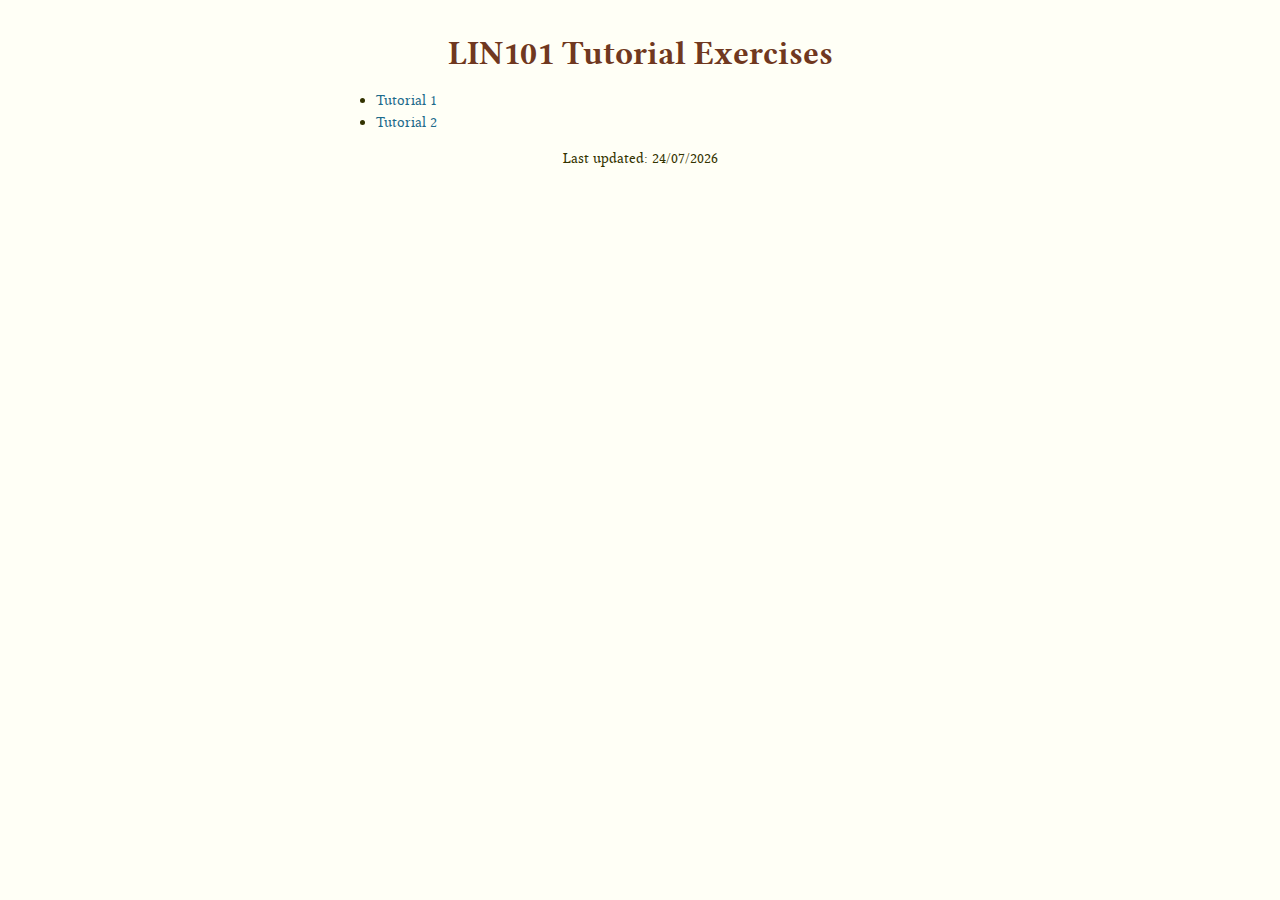
<file: public_html/lin101/index.html>
<!DOCTYPE html>
<html lang="en">
	<head>
		<meta charset="utf-8"></meta>
		<title>LIN101</title>
		<link rel="stylesheet" href="../css/style.css"></link>
		<meta name="viewport" content="width=device-width, initial-scale=1"></meta>
		<style type="text/css"> </style>
		<link rel="shortcut icon" href="favicon.ico">
		<script type="text/javascript">
			var pcs = document.lastModified.split(" ")[0].split("/");
var date = pcs[1] + '/' + pcs[0] + '/' + pcs[2];
onload = function(){
	document.getElementById("lastModified").innerHTML = "Last updated: " + date;
}
		</script>
		</script>
	</head>

	<body width = "device-width">

		<h1>LIN101 Tutorial Exercises</h1>
		<ul>
			<li><a href="tut01.html">Tutorial 1</a></li>
			<li><a href="tut02.html">Tutorial 2</a></li>
		</ul>



		<div class="updated">
			<span id="lastModified"></span>
		</div>

</html>
</file>
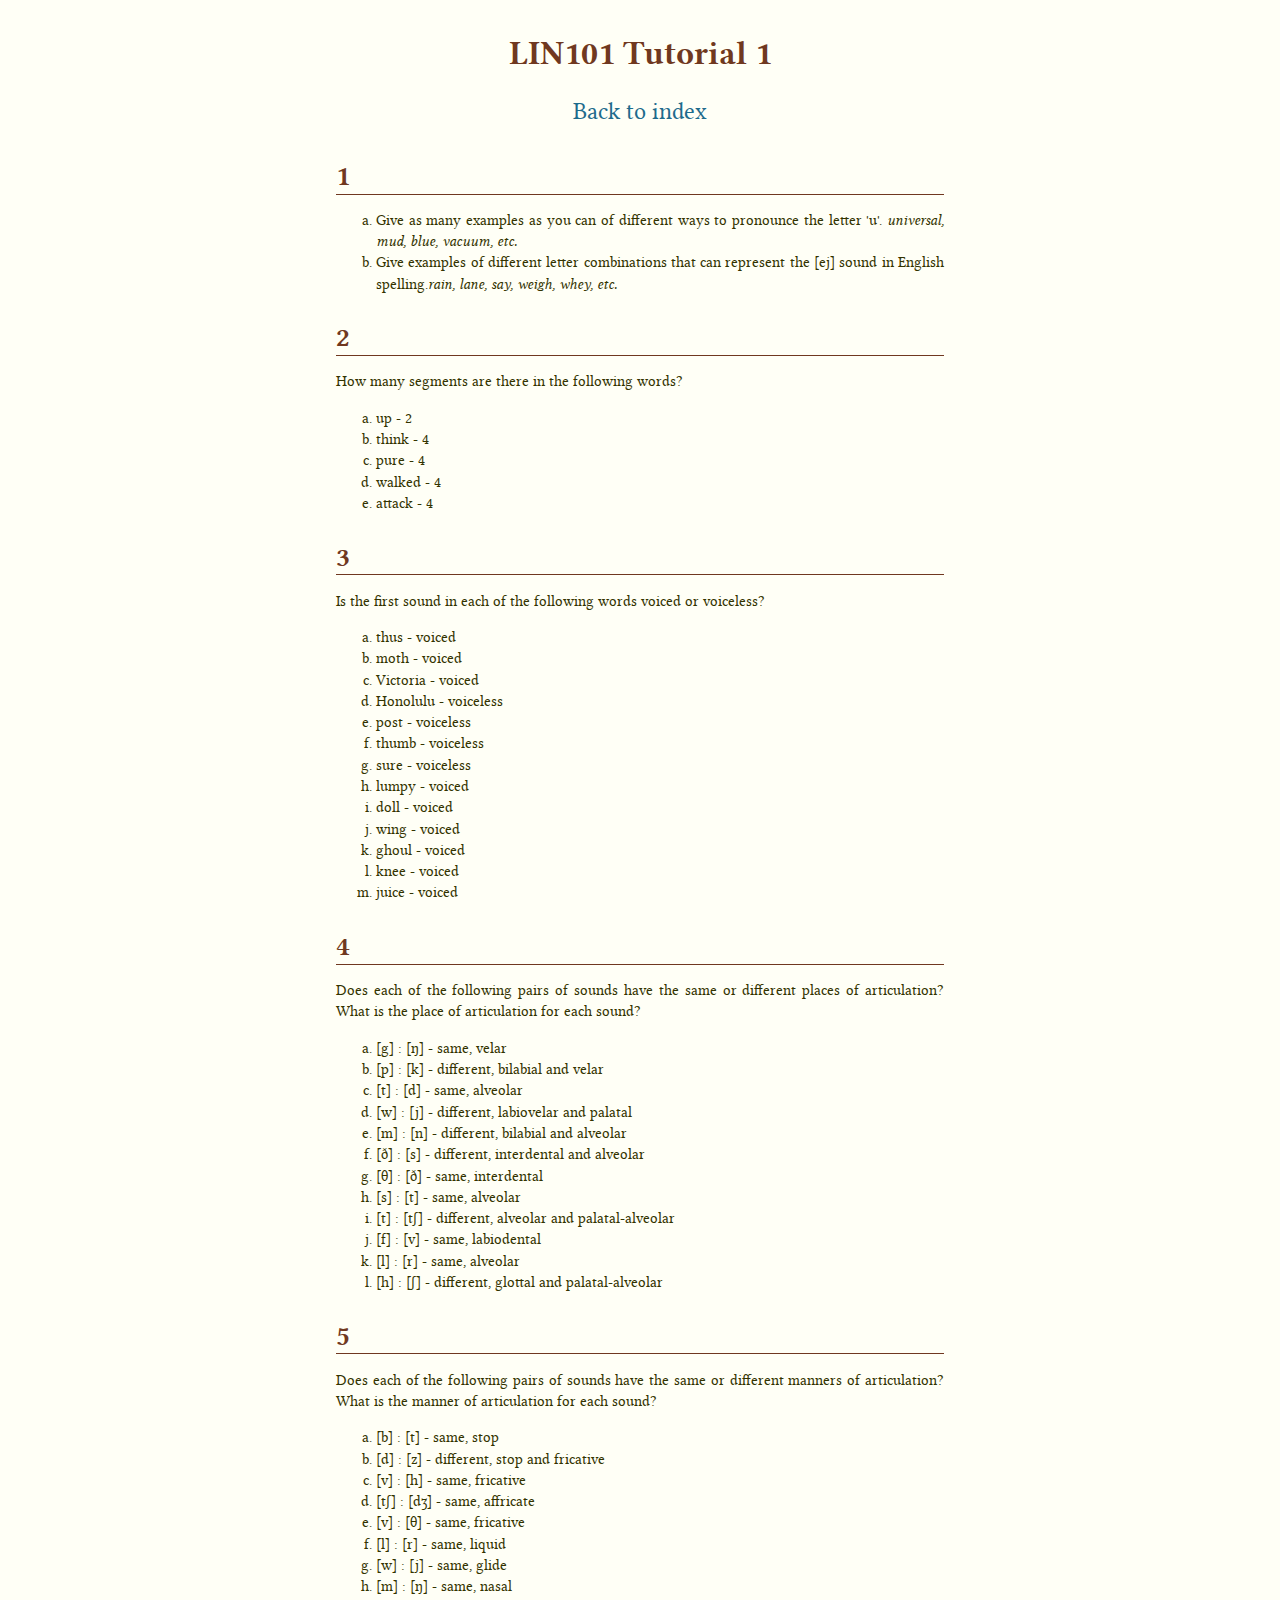
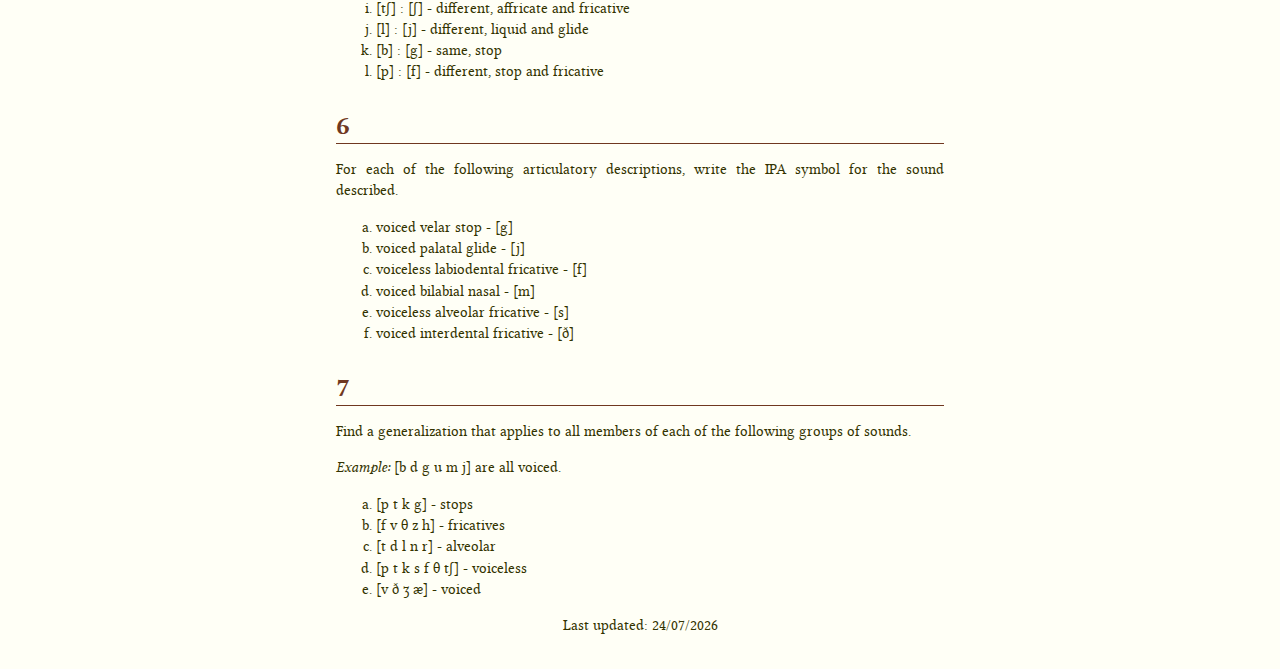
<file: public_html/lin101/tut01.html>
<!DOCTYPE html>
<html lang="en">
	<head>
		<meta charset="utf-8"></meta>
		<title>LIN101 - Tutorial 1</title>
		<link rel="stylesheet" href="../css/style.css"></link>
		<meta name="viewport" content="width=device-width, initial-scale=1"></meta>
		<style type="text/css"> </style>
		<link rel="shortcut icon" href="favicon.ico">
		<script type="text/javascript">
			var pcs = document.lastModified.split(" ")[0].split("/");
var date = pcs[1] + '/' + pcs[0] + '/' + pcs[2];
onload = function(){
	document.getElementById("lastModified").innerHTML = "Last updated: " + date;
}
		</script>
	</head>

	<body width = "device-width">

		<h1>LIN101 Tutorial 1</h1>

		<div class = "sitenav"> <a href="index.html">Back to index</a></div>

		<h2> </h2>

		<ol type = "a">
			<li> Give as many examples as you can of different ways to pronounce the letter 'u'.<i> universal, mud, blue, vacuum, etc.</i></li>
			<li> Give examples of different letter combinations that can represent the [ej] sound in English spelling.<i>rain, lane, say, weigh, whey, etc.</i></li>
		</ol>

		<h2> </h2>
		<p> How many segments are there in the following words? </p>
		<ol type = "a">
			<li> up - 2</li>
			<li> think - 4 </li>
			<li> pure - 4</li>
			<li> walked - 4</li>
			<li> attack - 4</li>
		</ol>

		<h2></h2>
		<p> Is the first sound in each of the following words voiced or voiceless? </p>
		<ol type = "a">
			<li> thus - voiced</li>
			<li> moth - voiced</li>
			<li> Victoria - voiced</li>
			<li> Honolulu - voiceless</li>
			<li> post - voiceless</li>
			<li> thumb - voiceless</li>
			<li> sure - voiceless</li>
			<li> lumpy - voiced</li>
			<li> doll - voiced</li>
			<li> wing - voiced</li>
			<li> ghoul - voiced</li>
			<li> knee - voiced</li>
			<li> juice - voiced</li>
		</ol>

		<h2></h2>
		<p> Does each of the following pairs of sounds have the same or different places of articulation? What is the place of articulation for each sound? </p>
		<ol type = "a">
			<li> [g] : [ŋ] - same, velar </li>
			<li> [p] : [k] - different, bilabial and velar</li>
			<li> [t] : [d] - same, alveolar</li>
			<li> [w] : [j] - different, labiovelar and palatal</li>
			<li> [m] : [n] - different, bilabial and alveolar</li>
			<li> [ð] : [s] - different, interdental and alveolar</li>
			<li> [θ] : [ð] - same, interdental</li>
			<li> [s] : [t] - same, alveolar</li>
			<li> [t] : [tʃ] - different, alveolar and palatal-alveolar</li>
			<li> [f] : [v] - same, labiodental</li>
			<li> [l] : [r] - same, alveolar</li>
			<li> [h] : [ʃ] - different, glottal and palatal-alveolar</li>
		</ol>

		<h2></h2>
		<p> Does each of the following pairs of sounds have the same or different manners of articulation? What is the manner of articulation for each sound? </p>
		<ol type = "a">
			<li> [b] : [t] - same, stop</li>
			<li> [d] : [z] - different, stop and fricative</li>
			<li> [v] : [h] - same, fricative</li>
			<li> [tʃ] : [dʒ] - same, affricate</li>
			<li> [v] : [θ] - same, fricative</li>
			<li> [l] : [r] - same, liquid</li>
			<li> [w] : [j] - same, glide</li>
			<li> [m] : [ŋ] - same, nasal</li>
			<li> [tʃ] : [ʃ] - different, affricate and fricative</li>
			<li> [l] : [j] - different, liquid and glide</li>
			<li> [b] : [g] - same, stop</li>
			<li> [p] : [f] - different, stop and fricative</li>
		</ol>

		<h2></h2>
		<p> For each of the following articulatory descriptions, write the IPA symbol for the sound described. </p>
		<ol type = "a">
			<li> voiced velar stop - [g]</li>
			<li> voiced palatal glide - [j] </li>
			<li> voiceless labiodental fricative - [f] </li>
			<li> voiced bilabial nasal - [m] </li>
			<li> voiceless alveolar fricative - [s] </li>
			<li> voiced interdental fricative - [ð]</li>
		</ol>

		<h2></h2>
		<p> Find a generalization that applies to all members of each of the following groups of sounds.</p>
		<p><i> Example: </i> [b d g u m j] are all voiced. </p>

		<ol type = "a">
			<li> [p t k g] - stops</li>
			<li> [f v θ z h] - fricatives</li>
			<li> [t d l n r] - alveolar</li>
			<li> [p t k s f θ tʃ] - voiceless</li>
			<li> [v ð ʒ æ] - voiced</li>
		</ol>

		<div class="updated">
			<span id="lastModified"></span>
		</div>
</html>
</file>
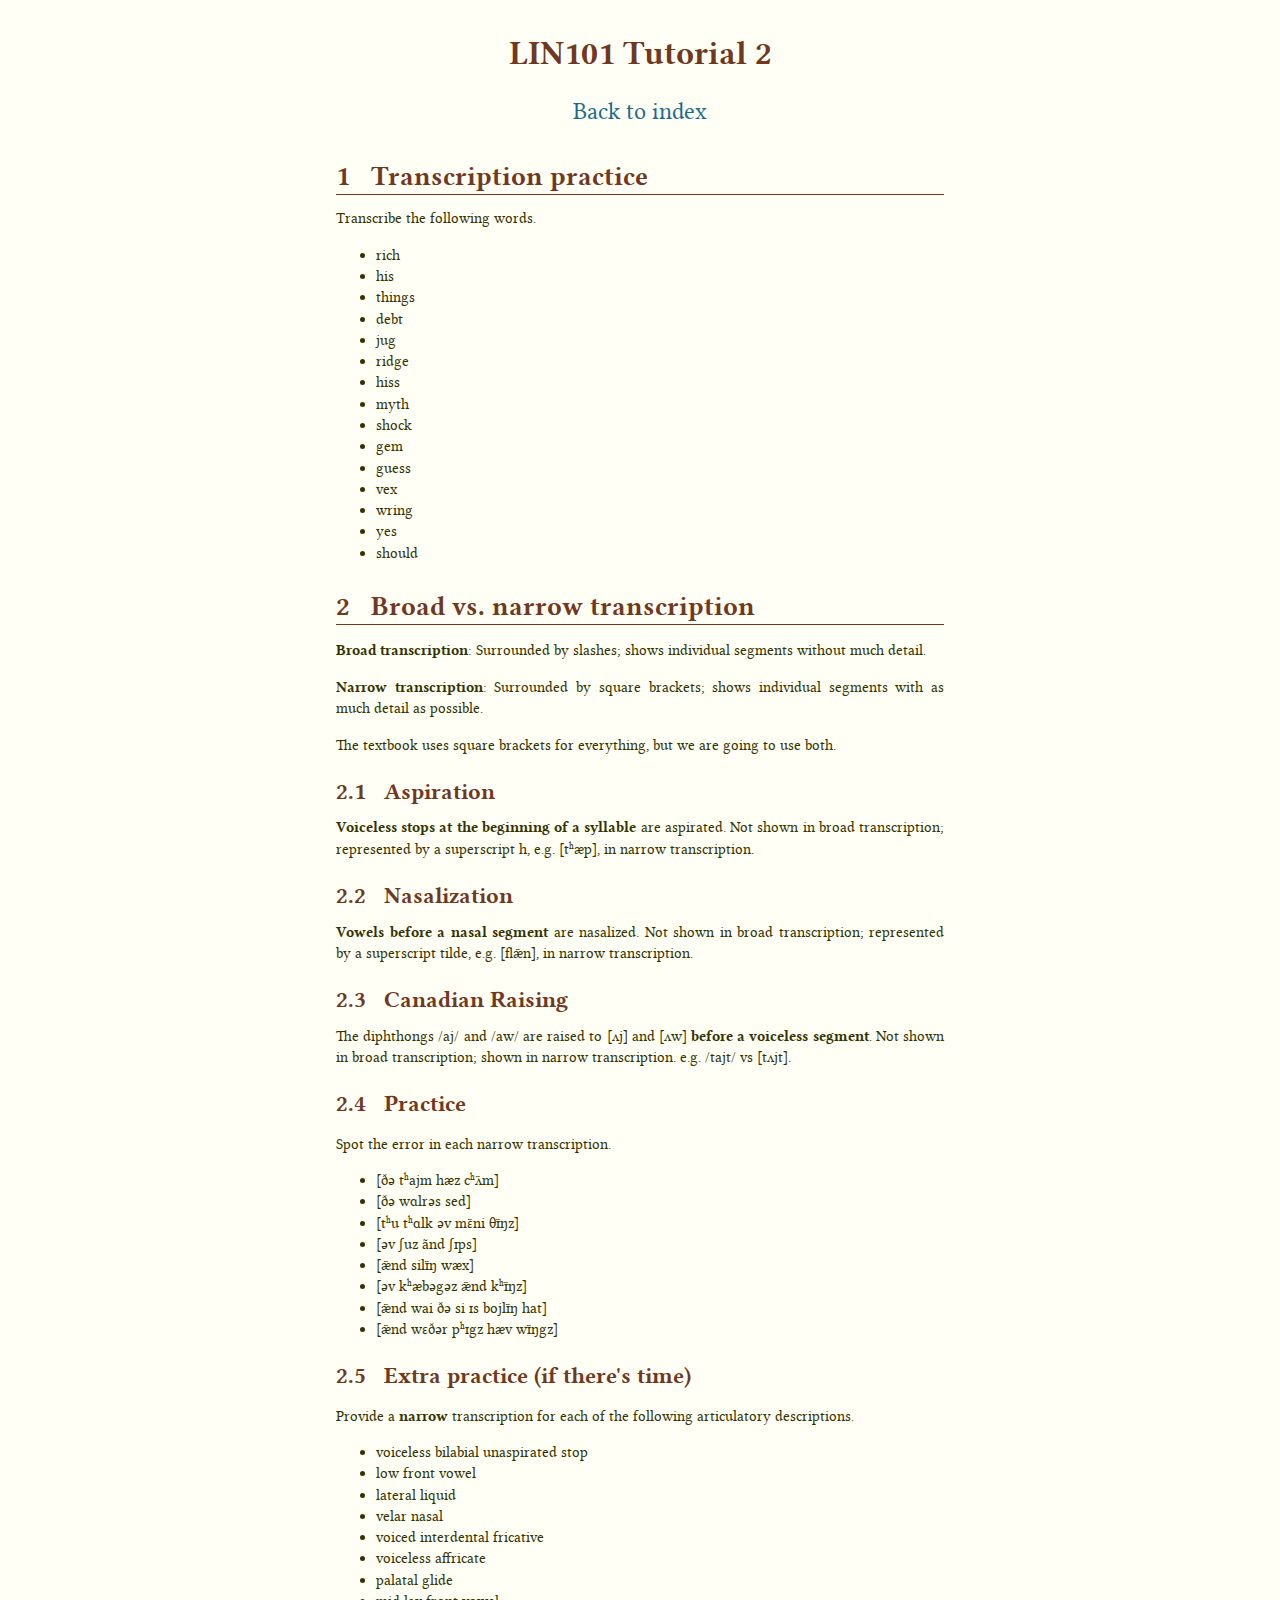
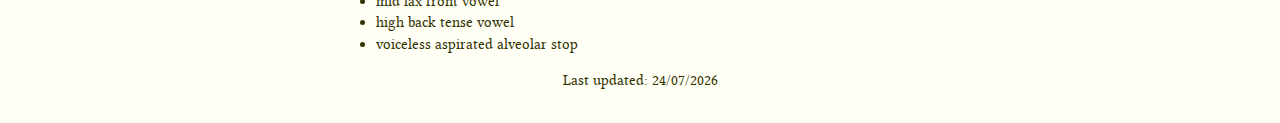
<file: public_html/lin101/tut02.html>
<!DOCTYPE html>
<html lang="en">
	<head>
		<meta charset="utf-8"></meta>
		<title>LIN101 - Tutorial 2</title>
		<link rel="stylesheet" href="../css/style.css"></link>
		<meta name="viewport" content="width=device-width, initial-scale=1"></meta>
		<style type="text/css"> </style>
		<link rel="shortcut icon" href="favicon.ico">
		<script type="text/javascript">
			var pcs = document.lastModified.split(" ")[0].split("/");
var date = pcs[1] + '/' + pcs[0] + '/' + pcs[2];
onload = function(){
	document.getElementById("lastModified").innerHTML = "Last updated: " + date;
}
		</script>
	</head>

	<body width = "device-width">

		<h1>LIN101 Tutorial 2</h1>

		<div class = "sitenav"> <a href="index.html">Back to index</a></div>

		<h2> Transcription practice </h2>
		Transcribe the following words.

		<ul>
			<li> rich </li>
			<li> his </li>
			<li> things </li>
			<li> debt </li>
			<li> jug </li>
			<li> ridge </li>
			<li> hiss </li>
			<li> myth </li>
			<li> shock </li>
			<li> gem </li>
			<li> guess </li>
			<li> vex </li>
			<li> wring </li>
			<li> yes </li>
			<li> should </li>
		</ul>

		<h2> Broad vs. narrow transcription </h2>

		<p><b> Broad transcription</b>: Surrounded by slashes; shows individual segments without much detail.</p>

		<p><b> Narrow transcription</b>: Surrounded by square brackets; shows individual segments with as much detail as possible.</p>

		<p> The textbook uses square brackets for everything, but we are going to use both.

		<h3> Aspiration </h3>
		<b>Voiceless stops at the beginning of a syllable</b> are aspirated.

		Not shown in broad transcription; represented by a superscript h, e.g. [tʰæp], in narrow transcription.

		<h3> Nasalization </h3>
		<b>Vowels before a nasal segment</b> are nasalized.

		Not shown in broad transcription; represented by a superscript tilde, e.g. [flæ̃n], in narrow transcription.

		<h3> Canadian Raising </h3>
		The diphthongs /aj/ and /aw/ are raised to [ʌj] and [ʌw] <b>before a voiceless segment</b>.

		Not shown in broad transcription; shown in narrow transcription. e.g. /tajt/ vs [tʌjt].

		<h3> Practice </h3>
		<p> Spot the error in each narrow transcription.<p>
		<ul>
			<li> [ðə tʰajm hæz cʰʌ̃m]</li>
			<li> [ðə wɑlrəs sed]	</li>
			<li> [tʰu tʰɑlk əv mɛ̃ni θɪ̃ŋz]</li>
			<li> [əv ʃuz ãnd ʃɪps]	</li>
			<li> [æ̃nd silɪ̃ŋ wæx]	</li>
			<li> [əv kʰæbəgəz æ̃nd kʰɪ̃ŋz]</li>
			<li> [æ̃nd wai ðə si ɪs bojlɪ̃ŋ hat]</li>
			<li>[æ̃nd wɛðər pʰɪgz hæv wɪ̃ŋgz]</li>
		</ul>

		<h3> Extra practice (if there's time) </h3>
		<p> Provide a <b>narrow</b> transcription for each of the following articulatory descriptions. </p>
		<ul>
			<li>voiceless bilabial unaspirated stop</li>
			<li>low front vowel</li>
			<li>lateral liquid</li>
			<li>velar nasal</li>
			<li>voiced interdental fricative</li>
			<li>voiceless affricate</li>
			<li>palatal glide</li>
			<li>mid lax front vowel</li>
			<li>high back tense vowel</li>
			<li>voiceless aspirated alveolar stop</li>
		</ul>

		<div class="updated">
			<span id="lastModified"></span>
		</div>
</html>
</file>
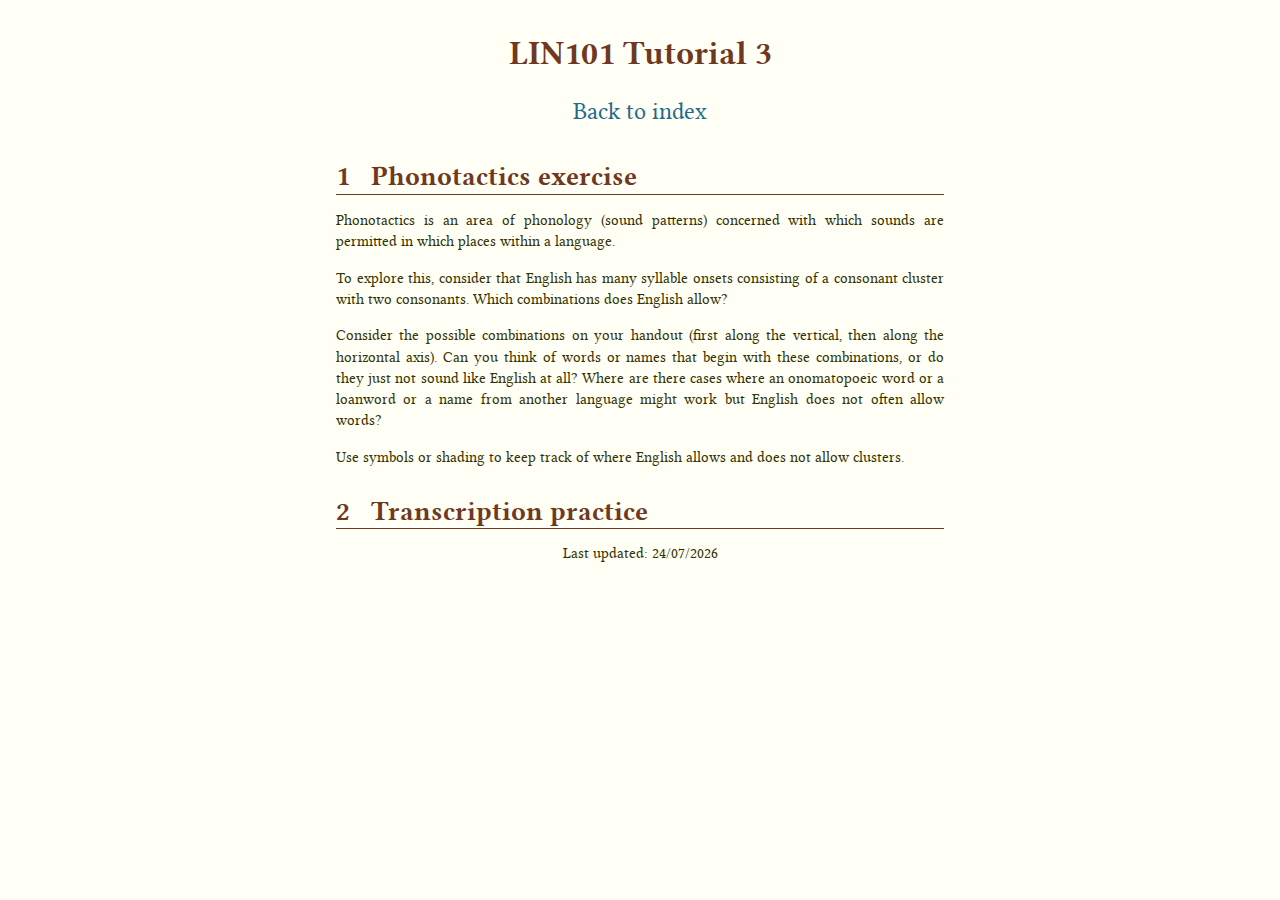
<file: public_html/lin101/tut03.html>
<!DOCTYPE html>
<html lang="en">
	<head>
		<meta charset="utf-8"></meta>
		<title>LIN101 - Tutorial 3</title>
		<link rel="stylesheet" href="../css/style.css"></link>
		<meta name="viewport" content="width=device-width, initial-scale=1"></meta>
		<style type="text/css"> </style>
		<link rel="shortcut icon" href="favicon.ico">
		<script type="text/javascript">
			var pcs = document.lastModified.split(" ")[0].split("/");
var date = pcs[1] + '/' + pcs[0] + '/' + pcs[2];
onload = function(){
	document.getElementById("lastModified").innerHTML = "Last updated: " + date;
}
		</script>
	</head>

	<body width = "device-width">

		<h1>LIN101 Tutorial 3</h1>

		<div class = "sitenav"> <a href="index.html">Back to index</a></div>

		<h2> Phonotactics exercise </h2>

		<p>Phonotactics is an area of phonology (sound patterns) concerned with which sounds are permitted in which places within a language.</p>
		<p>To explore this, consider that English has many syllable onsets consisting of a consonant cluster with two consonants. Which combinations does English allow?</p>

		<p>Consider the possible combinations on your handout (first along the vertical, then along the horizontal axis). Can you think of words or names that begin with these combinations, or do they just not sound like English at all? Where are there cases where an onomatopoeic word or a loanword or a name from another language might work but English does not often allow words?</p>

		<p>Use symbols or shading to keep track of where English allows and does not allow clusters.</p>

	
		<h2> Transcription practice </h2>

		<div class="updated">
			<span id="lastModified"></span>
		</div>
</html>
</file>
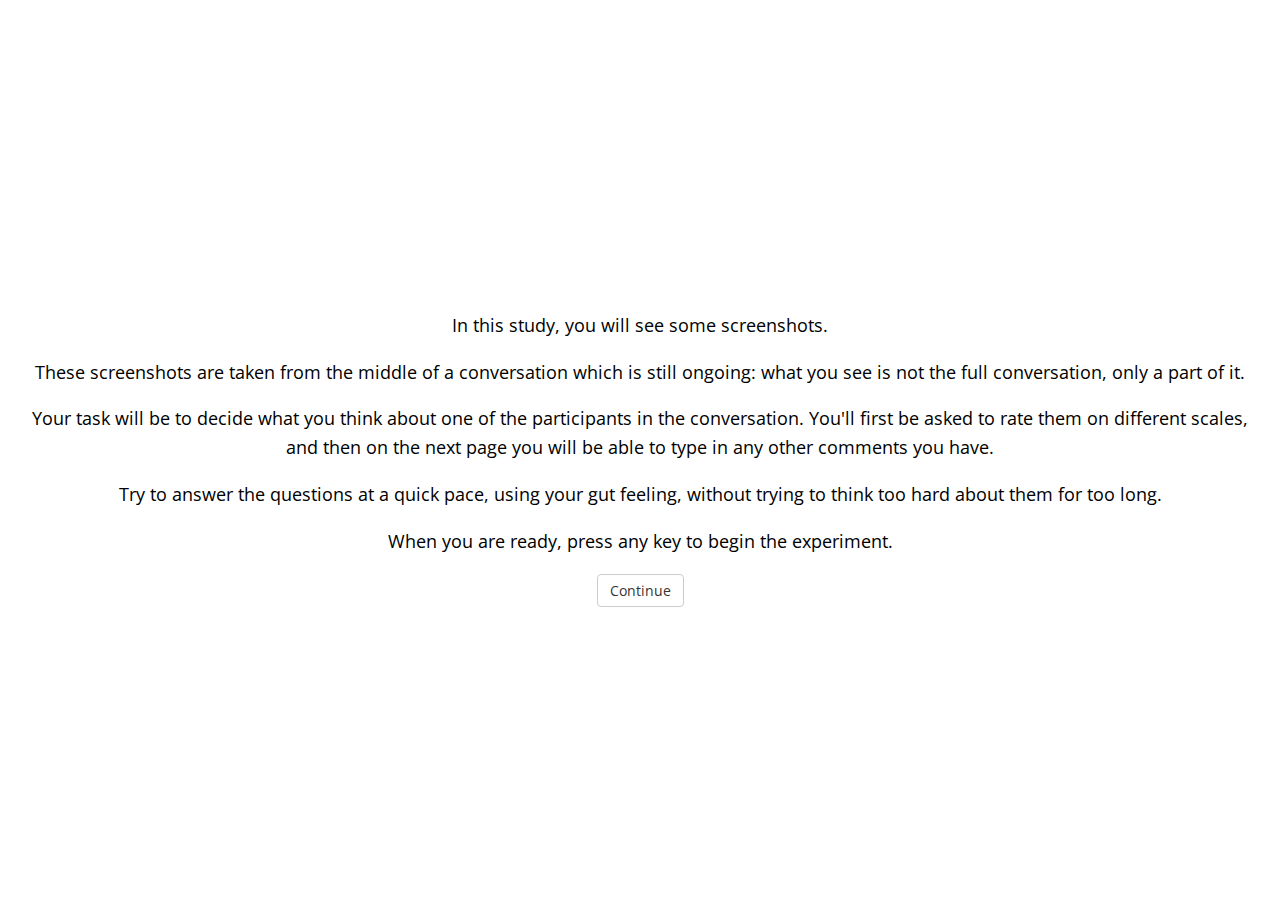
<file: public_html/exp/im/im.html>
<!DOCTYPE html>
<html>
    <head>
        <title>IM study</title>

        <script src = "jspsych-6.0.5/jspsych.js"></script>
        <script src = "jspsych-6.0.5/plugins/jspsych-html-button-response.js"></script>
        <script src = "jspsych-6.0.5/plugins/jspsych-survey-likert.js"></script>
        <script src = "jspsych-6.0.5/plugins/jspsych-survey-text.js"></script>

        <link href = "jspsych-6.0.5/css/jspsych.css" rel="stylesheet" type="text/css"></link>
    </head>
    <body></body>
</html>

<script>
    var timeline = [];

var subject_id = jsPsych.randomization.randomID(15);

jsPsych.data.addProperties({
    subject: subject_id
});

var scale_fem   = ["not at all feminine"    , "" , "" , "" , "very feminine"];
var scale_masc  = ["not at all masculine"   , "" , "" , "" , "very masculine"];
var scale_young = ["not at all young"       , "" , "" , "" , "very young"];
var scale_can   = ["not at all Canadian"    , "" , "" , "" , "very Canadian"];
var scale_int   = ["not at all intelligent" , "" , "" , "" , "very intelligent"];
var scale_hes   = ["not at all hesitant"    , "" , "" , "" , "very hesitant"];
var scale_pol   = ["not at all polite"      , "" , "" , "" , "very polite"];

/* var welcome = {
    type: 'html-keyboard-response',
    stimulus: 'Welcome to the experiment. Press any key to begin.'
}
timeline.push(welcome) */

var instructions = {
  type: "html-button-response",
  choices: ['Continue'],
    stimulus: " " +
    "<p>In this study, you will see some screenshots.</p><p>These screenshots are taken from the middle of a conversation which is still ongoing: what you see is not the full conversation, only a part of it.</p>" +
    "<p>Your task will be to decide what you think about one of the participants in the conversation. You'll first be asked to rate them on different scales, and then on the next page you will be able to type in any other comments you have.</p><p>Try to answer the questions at a quick pace, using your gut feeling, without trying to think too hard about them for too long.</p>" +
    "<p>When you are ready, press any key to begin the experiment.</p>"
};
timeline.push(instructions)

var likert_page = {
    type: 'survey-likert',
    preamble: jsPsych.timelineVariable('preamble'),
    questions: [
        {prompt: "How feminine do you think this person is?"       , labels: scale_fem   , required: false} , // fixme made these optional for testing but make sure to switch back
        {prompt: "How masculine do you think this person is?"      , labels: scale_masc  , required: false} ,
        {prompt: "How young do you think this person is?"          , labels: scale_young , required: false} ,
        {prompt: "How Canadian do you think this person is?"       , labels: scale_can   , required: false} ,
        {prompt: "How intelligent do you think this person is?"    , labels: scale_int   , required: false} ,
        {prompt: "How hesitant do you think this person is being?" , labels: scale_hes   , required: false} ,
        {prompt: "How polite do you think this person is being?"   , labels: scale_pol   , required: false} ,
    ],
    data: jsPsych.timelineVariable('id'),
};

var text_page = {
    type: 'survey-text',
    questions: [
        {prompt: "Is there anything else you want to say about the screenshot you just saw? You can enter as much or as little text as you like.", required: false},
    ],
    data: jsPsych.timelineVariable('id'),
};

var test_procedure = {
    timeline: [likert_page, text_page],
    timeline_variables: [
        { preamble: '<p><strong>Consider the screenshot below.</strong></p><img src = "img/1m.png"></img><p><strong>Answer the following questions about the person whose messages are on the left, in the blue text bubbles.</strong></p>', id: '1m'},
        { preamble: '<p><strong>Consider the screenshot below.</strong></p><img src = "img/2h.png"></img><p><strong>Answer the following questions about the person whose messages are on the left, in the blue text bubbles.</strong></p>', id: '2h'},
        { preamble: '<p><strong>Consider the screenshot below.</strong></p><img src = "img/3x.png"></img><p><strong>Answer the following questions about the person whose messages are on the left, in the blue text bubbles.</strong></p>', id: '3x'},
        { preamble: '<p><strong>Consider the screenshot below.</strong></p><img src = "img/4m.png"></img><p><strong>Answer the following questions about the person whose messages are on the left, in the blue text bubbles.</strong></p>', id: '4m'},
        { preamble: '<p><strong>Consider the screenshot below.</strong></p><img src = "img/5h.png"></img><p><strong>Answer the following questions about the person whose messages are on the left, in the blue text bubbles.</strong></p>', id: '5h'},
        { preamble: '<p><strong>Consider the screenshot below.</strong></p><img src = "img/2h.png"></img><p><strong>Answer the following questions about the person whose messages are on the left, in the blue text bubbles.</strong></p>', id: '6x'},
        { preamble: '<p><strong>Consider the screenshot below.</strong></p><img src = "img/7lol.png"></img><p><strong>Answer the following questions about the person whose messages are on the left, in the blue text bubbles.</strong></p>', id: '7lol'},
        { preamble: '<p><strong>Consider the screenshot below.</strong></p><img src = "img/8lmao.png"></img><p><strong>Answer the following questions about the person whose messages are on the left, in the blue text bubbles.</strong></p>', id: '8lmao'},
        { preamble: '<p><strong>Consider the screenshot below.</strong></p><img src = "img/9lol.png"></img><p><strong>Answer the following questions about the person whose messages are on the left, in the blue text bubbles.</strong></p>', id: '9lol'},
        { preamble: '<p><strong>Consider the screenshot below.</strong></p><img src = "img/10lmao.png"></img><p><strong>Answer the following questions about the person whose messages are on the left, in the blue text bubbles.</strong></p>', id: '10lmao'},
        { preamble: '<p><strong>Consider the screenshot below.</strong></p><img src = "img/11misc.png"></img><p><strong>Answer the following questions about the person whose messages are on the left, in the blue text bubbles.</strong></p>', id: '11misc'},
        { preamble: '<p><strong>Consider the screenshot below.</strong></p><img src = "img/12misc.png"></img><p><strong>Answer the following questions about the person whose messages are on the left, in the blue text bubbles.</strong></p>', id: '12misc'},
        { preamble: '<p><strong>Consider the screenshot below.</strong></p><img src = "img/13e.png"></img><p><strong>Answer the following questions about the person whose messages are on the left, in the blue text bubbles.</strong></p>', id: '13e'},
        { preamble: '<p><strong>Consider the screenshot below.</strong></p><img src = "img/14r.png"></img><p><strong>Answer the following questions about the person whose messages are on the left, in the blue text bubbles.</strong></p>', id: '14r'},
        { preamble: '<p><strong>Consider the screenshot below.</strong></p><img src = "img/15e.png"></img><p><strong>Answer the following questions about the person whose messages are on the left, in the blue text bubbles.</strong></p>', id: '15e'},
        { preamble: '<p><strong>Consider the screenshot below.</strong></p><img src = "img/16r.png"></img><p><strong>Answer the following questions about the person whose messages are on the left, in the blue text bubbles.</strong></p>', id: '16r'},
    ],
    randomize_order: true
};
timeline.push(test_procedure);

var prebrief = {
    type: 'survey-text',
    preamble: '<p><strong> You have finished viewing all the screenshots. Please answer the following questions about the experiment.</strong></p>',
    questions: [
        {prompt: "What do you think the experiment was about?", required: true},
        {prompt: "Did you notice anything interesting about the way language was used in the messages you read? If so, what?", required: false},
        {prompt: "Do you have any general comments about the experiment and your experience doing the experiment?", required: false},
    ],
    data: "bd",
};
timeline.push(prebrief)

var debrief = {
  type: "html-button-response",
  choices: ['Continue'],
    stimulus: " " +
    "<p>You have completed the main portion of the study.</p>" +
    "<p>Please tell the experimenter that you are done.</p>" +
    "<p>The experimenter will debrief you on the purpose of the experiment. Then, there will then be a few more questions for you to answer. </p>" +
    "<p>Once you have been debriefed, press any key to continue.</p>"
};
timeline.push(debrief)

var postbrief = {
    type: 'survey-text',
    preamble: '<p><strong> Please answer these final questions about the experiment.</p></strong>',
    questions: [
        {prompt: "Were you surprised to learn that the experiment was about uh and um? Why or why not?", required: true},
        {prompt: "Do you have any final comments about your experience participating in this experiment?", required: false},
    ],
    data: "ad",
};
timeline.push(postbrief)

var ending = {
  type: "html-button-response",
  choices: ['Continue'],
    stimulus: " " +
    "<p>Thank you for participating in this experiment! Press any key to end the experiment.</p>"
};
timeline.push(ending)

var text_page = {
    type: 'survey-text',
    //preamble: jsPsych.timelineVariable('preamble'),
    questions: [
        {prompt: "Is there anything else you want to say about the screenshot you just saw? You can enter as much or as little text as you like.", required: false},
    ],
    data: jsPsych.timelineVariable('id'),
};

jsPsych.init({
    timeline: timeline,
    on_finish: function() {
    jsPsych.data.get().localSave('csv',subject_id + '.csv');
    jsPsych.data.displayData();
    }
});

</script>
</html>
</file>
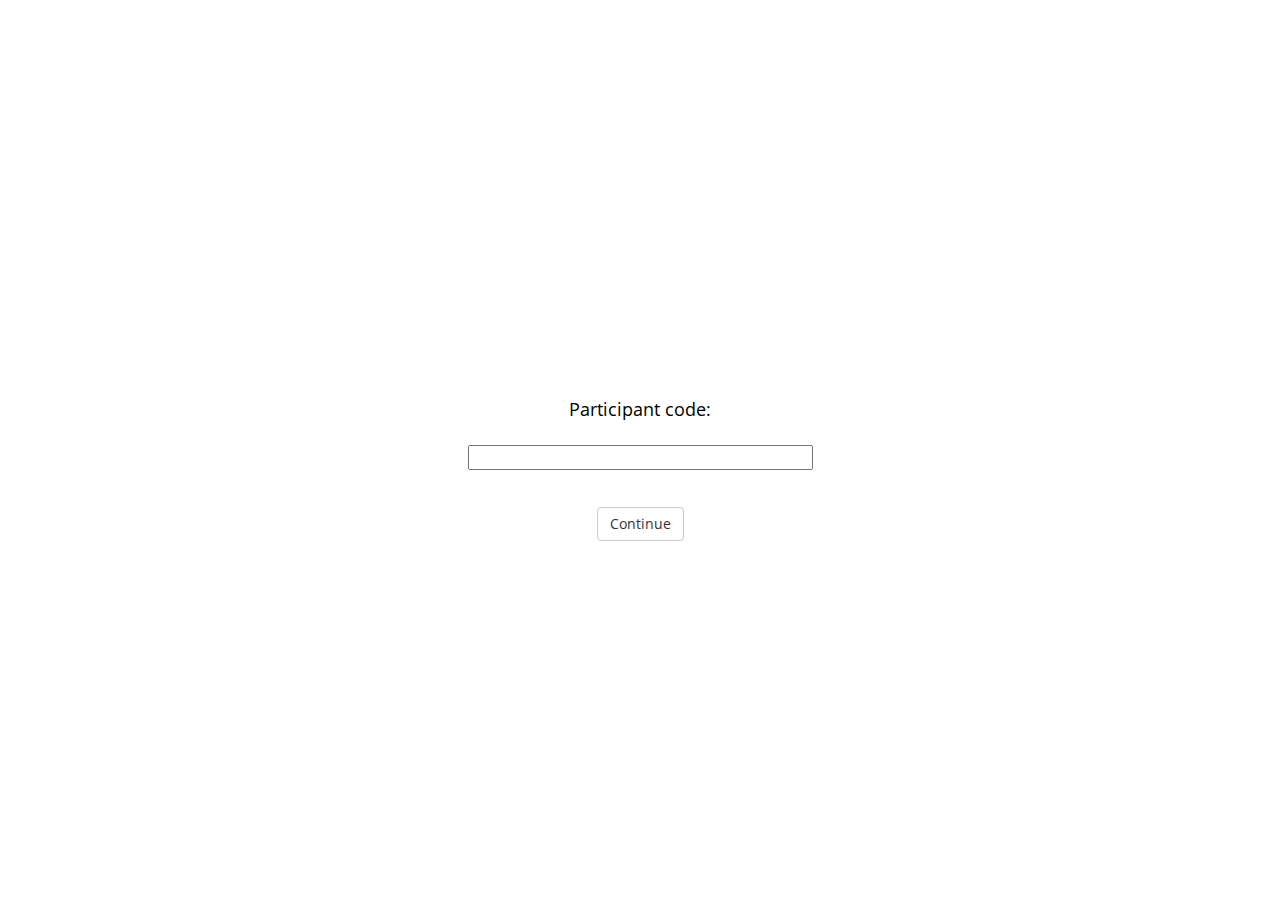
<file: public_html/exp/mte/mte.html>
<!DOCTYPE html>
<html>
    <head>
        <title>Slang study</title>

        <script src = "jspsych-6.0.5/jspsych.js" type = text/javascript></script>
        <script src = "jspsych-6.0.5/plugins/jspsych-html-button-response.js" type = text/javascript></script>
        <script src = "jspsych-6.0.5/plugins/jspsych-survey-multi-select.js" type = text/javascript></script>
        <script src = "jspsych-6.0.5/plugins/jspsych-survey-likert.js" type = text/javascript></script>
        <script src = "jspsych-6.0.5/plugins/jspsych-survey-text.js" type = text/javascript></script>

        <link href = "jspsych-6.0.5/css/jspsych.css" rel="stylesheet" type="text/css">
    </head>
    <body></body>
</html>

<script>
var timeline = [];

var scale_know = ["I don't know this word", "I know this word"]

var scale_iuse  = ["I never use this word or phrase like this", "", "", "", "I use this word or phrase like this every day"];
var scale_ihear  = ["I never hear this word or phrase like this", "", "", "", "I hear this word or phrase like this every day"];

var scale_fem      = ["not very feminine"    , "" , "" , "" , "very feminine"];
var scale_masc     = ["not very masculine"   , "" , "" , "" , "very masculine"];
var scale_can      = ["not Canadian"         , "" , "" , "" , "Canadian"];
var scale_gta      = ["not from the GTA"     , "" , "" , "" , "from the GTA"];
var scale_urb      = ["suburban"             , "" , "" , "" , "urban"]
var scale_friendly = ["not very friendly"    , "" , "" , "" , "very friendly"];
var scale_agg      = ["not very aggressive"  , "" , "" , "" , "very aggressive"]
var scale_educated = ["not very educated"    , "" , "" , "" , "very educated"];
var scale_int      = ["not very intelligent" , "" , "" , "" , "very intelligent"];
var scale_soc      = ["working class"        , "" , "" , "" , "upper class"];
var scale_native   = ["non-native speaker"   , "" , "" , "" , "native speaker"];
var scale_cool     = ["not very cool"        , "" , "" , "" , "very cool"];
var scale_trendy   = ["not very trendy"      , "" , "" , "" , "very trendy"];
var scale_white    = ["not white"            , "" , "" , "" , "white"];
 
var subject_id;

var subjectid = {
    type: 'survey-text',
    questions: [
    {prompt: "Participant code:", required: true},
    ],
    on_finish: function(data){
        var responses = JSON.parse(data.responses);
        var code = responses.Q0;
        subject_id = code;
        jsPsych.data.addProperties({subject_id: code});
    }
};
timeline.push(subjectid);

var consentpage = {
    type: "survey-multi-select",
    preamble:
    "<style> #responsive {  width: 75%;  height: auto; } </style>" +
    "<div align='left'>" +
    "<img src = 'utm.png' id = 'responsive' alt = 'University of Toronto Mississauga letterhead'></img>" +
    "<p> Thank you for your interest in our project! Our goal is to investigate attitudes, ideas, and opinions about different kinds of words and phrases that can be heard in the Toronto area. We are particularly interested in hearing from young people who live in the Greater Toronto Area. Our purpose is strictly academic and related to the sociolinguistic study of language. We have no intention of judging your responses! </p>" +
    "<p> The task involves filling out a survey about different words you may (or may not) have heard around Toronto. We’ll ask you about different associations you have with those words, what you think they mean, and how frequently you use and hear them. </p>" +
    "<p> We will also audio record you because some of the responses to questions will be oral rather than written. This is to ensure spontaneous responses and because we may analyze your speech sociolinguistically as part of our analysis. The audio recording will be transcribed in the UTM Linguistics Lab. </p>" +
    "<p> We will also ask you some basic demographic information (age, gender, ethnicity, language background, places lived etc.).</p>" +
    "<p> The survey will take about 30 minutes to complete.</p>" +
    "<p> The audio data, transcript and the survey response data will be permanently stored on an encrypted hard drive in the UTM Linguistics Lab and will be kept secure, confidential and anonymous, only available to Prof. Denis, his researcher assistants, and other researchers at Prof. Denis' professional discretion. Anyone who is granted access to the data will be bound to confidentiality. </p>" +
    "<p> Any personal identifies (for example personal names, addresses) that are audio recorded will be pseudonymized in the transcript. </p>" +
    "<p> Please note that Prof. Denis and/or his colleagues may eventually publish text transcripts of what is recorded or play audio at in an academic context for genuine scholarly purposes. Your data will be presented anonymously.</p>" +
    "<p> Participation is entirely voluntary and you can stop at any point if you’d like. If you stop before the survey is complete, your data will not be collected and will not be analyzed. Once you complete the survey, you will not be able to withdraw your participation because your data will be automatically aggregated.</p>" +
    "<p> To help ensure participant protection procedures are followed, (a) representative(s) from the University of Toronto Human Research Ethics Program may have access to your data and consent information.  This access will be subject to the same confidentiality as described for the research team above.</p>" +
    "<p> As a token of appreciation, you will be given a $5 gift card if you complete the survey! If you do not complete the survey, you will not be eligible for the gift card.</p>" +
    "<p> We’d like to invite you to you to participate! If you’d like to participate, please click the 'I agree to participate' button below. Once you do that, we will begin to audio record you until the survey is complete. </p></div>",
    questions: [
    { prompt: "",
      options: ["I consent to having my voice recorded, saved, and analyzed."] }
    ],
    button_label: 'I agree to participate!',
    required: true
};

timeline.push(consentpage)

var demographics = {
    type: 'html-button-response',
    choices: ['Continue'],
    stimulus: "<p><em>Please answer the following questions orally:</em></p>" +
    "<p>How old are you?</p>" +
    "<p>What is your gender?</p>" +
    "<p>What neighbourhood do you live in?</p>" +
    "<p>Where else have you lived (within the GTA, in Canada, and outside of Canada)?</p>" +
    "<p>What is your ethnicity?</p>" +
    "<p>What other languages do you speak, besides English?</p>" +
    "<p></p>",
    data: { word: jsPsych.timelineVariable('word') },
};
timeline.push(demographics)

var instructions = {
  type: "html-button-response",
  choices: ['Continue'],
  stimulus: "<p>" +
  "In this study, you will see some sentences containing <strong><u>underlined</u></strong> words or phrases. " +
  "Then, you will be asked several questions about that underlined word or phrase. " +
  "Some of the questions will be answered by clicking on buttons, and some will be answered by speaking orally. " +
  "When you are ready to begin, please click 'Continue'." +
  "</p>"
};
timeline.push(instructions)

var heard_current_word;

var know = {
    type: 'survey-likert',
    preamble: function(){return ('<p><em>Consider the underlined word or phrase in the following text.</em></p>' +
        jsPsych.timelineVariable('preamble', true) +
        '<p><em>Answer the following questions about this word or phrase.</em></p>'); },
    questions: [
        {prompt: "Do you know this word?"     , labels: scale_know  , required: true} ,
    ],
    data: { word: jsPsych.timelineVariable('word') },
};

var use_and_hear = {
    type: 'survey-likert',
    preamble: function(){return ('<p><em>Consider the underlined word or phrase in the following text.</em></p>' +
        jsPsych.timelineVariable('preamble', true) +
        '<p><em>Answer the following questions about this word or phrase.</em></p>'); },
    questions: [
        {prompt: "Do you use the word or phrase like it's used in this text?"     , labels: scale_iuse  , required: true} ,
        {prompt: "Have you heard the word or phrase like it's used in this text?" , labels: scale_ihear , required: true} ,
    ],
    data: { word: jsPsych.timelineVariable('word') },
};

var oral_response = {
    type: 'html-button-response',
    choices: ['Continue'],
    stimulus: function(){return ('<p><em>Consider the underlined word or phrase in the following text.</em></p>' +
        jsPsych.timelineVariable('preamble', true) +
        '<p><em>In your own words, what does this word or phrase mean? Please answer this question orally, then click the button to continue.</em></p>'); },
    data: { word: jsPsych.timelineVariable('word') },
};

var scales = {
    type: 'survey-likert',
    preamble: function(){return ('<p><em>Consider the underlined word or phrase in the following text.</em></p>' +
        jsPsych.timelineVariable('preamble', true) +
        '<p><em>Think about the people you imagine to use this word or phrase. </p><p>(If you don\'t know this word or phrase, you can scroll to the bottom and click the button to continue.)</p><p>Someone who uses this word or phrase sounds:</em></p>'); },
    questions: [
        {prompt: "" , labels: scale_fem      , required: true} ,
        {prompt: "" , labels: scale_masc     , required: true} ,
        {prompt: "" , labels: scale_can      , required: true} ,
        {prompt: "" , labels: scale_gta      , required: true} ,
        {prompt: "" , labels: scale_urb      , required: true} ,
        {prompt: "" , labels: scale_friendly , required: true} ,
        {prompt: "" , labels: scale_agg      , required: true} ,
        {prompt: "" , labels: scale_educated , required: true} ,
        {prompt: "" , labels: scale_int      , required: true} ,
        {prompt: "" , labels: scale_soc      , required: true} ,
        {prompt: "" , labels: scale_native   , required: true} ,
        {prompt: "" , labels: scale_cool     , required: true} ,
        {prompt: "" , labels: scale_trendy   , required: true} ,
        {prompt: "" , labels: scale_white    , required: true} ,
    ],
    data: { word: jsPsych.timelineVariable('word') },
};

var oral_response2 = {
    type: 'html-button-response',
    choices: ['Continue'],
    stimulus: function(){return ('<p><em>Consider the underlined word or phrase in the following text.</em></p>' +
        jsPsych.timelineVariable('preamble', true) +
        "<p><em>Do you have any other comments about this word or phrase, how it's used, when or where it would be used, by who, or what associations it has? Please answer orally.</em></p>"); },
    data: { word: jsPsych.timelineVariable('word') },
};

var maybe_stuff = {
    timeline: [use_and_hear, oral_response, scales, oral_response2],
    conditional_function: function(){
        var data = jsPsych.data.get().last(1).values()[0];
        if(JSON.parse(data.responses).Q0 == 0){
            return false;
        } else {
            return true;
        }
    }
}
var firstone_procedure = {
    timeline: [know, maybe_stuff],
    timeline_variables: [
    { preamble: "The weather's nice today, <strong><u>eh</strong></u>?", word: 'eh'},
    ],
};
timeline.push(firstone_procedure)


var test_procedure = {
    timeline: [know, maybe_stuff],
    timeline_variables: [
    { preamble: "Forgot an umbrella but <strong><u>mans</strong></u> dodged the rain.", word: 'mans'},
    { preamble: "<p>Speaker A: I'm so hungry.</p><p>Speaker B: But the food tastes gross, <strong><u>ahlie</strong></u>?</p>", word: 'ahlie'},
    { preamble: "Some <strong><u>wasteyute</strong></u> spilled their drink on me in the bus.", word: 'wasteyute'},
    { preamble: "<p>Speaker A: You're lying!</p>Speaker B: <strong><u>Wallahi</strong></u>, it happened!</p>", word: 'wallahi'},
    { preamble: "<strong><u>Top left</strong></u>, I'm quitting work tomorrow.", word: 'topleft'},
    { preamble: "The clothes they wear are so <strong><u>bougie</strong></u>.", word: 'bougie'},
    { preamble: "They should stop acting so <strong><u>thirsty</strong></u>.", word: 'thirsty'},
    { preamble: "<strong><u>Highkey</strong></u>, I hate pineapple on pizza.", word: 'highkey'},
    { preamble: "I always overhear people throwing <strong><u>shade</strong></u> at work.", word: 'shade'},
    { preamble: "You left <strong><u>bare</u></strong> dishes in the sink!", word: 'bare'},
    { preamble: "<p>Speaker A: I hear Sam is single now.</p><p>Speaker B: <strong><u>Nyeah, eh</strong></u>?</p>", word: 'nyeaheh'},
    ],
    randomize_order: true
};
timeline.push(test_procedure);
var further = {
    type: 'html-button-response',
    choices: ['Continue'],
    stimulus: "<p><em>Do you have any further comments about the survey or any of the text you saw? If so, please respond orally.</em></p>",
    data: { word: jsPsych.timelineVariable('word') },
};
timeline.push(further)


var ending = {
  type: "html-button-response",
  choices: ['Save my data'],
    stimulus: " " +
    "<p>Thank you for participating in this experiment! Click the button to save your data and end the experiment.</p>"
};
timeline.push(ending)

jsPsych.init({
    timeline: timeline,
    on_finish: function() {
    jsPsych.data.get().localSave('csv', subject_id + '.csv');
    jsPsych.data.displayData();
    }
});

</script>
</html>
</file>
<file: public_html/css/style.css>
/* Adapted from Edward Morbius's example site: */
/* https://codepen.io/dredmorbius/pen/KpMqqB?editors=110 */
@font-face {
	font-family: 'LinuxLibertine';
	src: url('../fonts/LinLibertine_R.woff') format('woff'), url('../fonts/LinLibertine_R.ttf') format('truetype');
}

@font-face {
	font-family: 'LinuxLibertine';
	font-weight: bold;
	src: url('../fonts/LinLibertine_RB.woff') format('woff'), url('../fonts/LinLibertine_RB.ttf') format('truetype');
}

@font-face {
	font-family: 'LinuxLibertine';
	font-style: italic;
	src: url('../fonts/LinLibertine_RI.woff') format('woff'), url('../fonts/LinLibertine_RI.ttf') format('truetype');
}

html {
	font-size: medium;
}

h1,h2,h3,h4,h5,h6{
	font-family: 'LinuxLibertine', serif, bold;
}

body{
	font-family: 'LinuxLibertine', serif;
	background-color: #fffff6;
	color: #330;
	/*font-family: georgia, times, serif;*/
	margin: 2rem auto;
	max-width: 40em;
	padding: 0 1em;
	width: auto;
	font-size: 0.95rem;
	line-height: 1.4;
	text-align: justify;
	font-variant-ligatures: common-ligatures;
}

p {
	font-variant-numeric: oldstyle-nums;
	font-feature-settings: 'onum';
}

div.sitenav {
	text-align: center;
	font-size: 1.5rem;
	line-height: 1.8;
}

div.pagenav {
	text-align: center;
	font-size: 1.3rem;
	line-height: 1.8;
}

div.updated {
	text-align: center;
}

figcaption {
	text-align: center;
	padding: 1em 2em;
	font-variant-numeric: oldstyle-nums;
	font-feature-settings: 'onum';
}

a {
	color: #1e6b8c;
	font-size: 1em;
	text-decoration: none;
	transition-delay: 0.1s;
	transition-duration: 0.3s;
	transition-property: color, background-color;
	transition-timing-function: linear;
}

/*a:visited {
color: #6f32ad;
font-size: 1em;
}*/

a:hover {
	background: #f0f0ff;
	font-size: 1em;
	text-decoration: underline;
}

a:active {
	background-color: #427fed;
	color: #fffff6;
	color: white;
	font-size: 1em;
}

h1,
h2,
h3,
h4,
h5,
h6 {
	color: #703820;
	font-weight: medium;
	line-height: 1.2;
	margin-bottom: 0.5em;
	margin-top: 1em;
}

h1 {
	font-size: 2.2em;
	text-align: center;
}

h2 {
	font-size: 1.8em;
	border-bottom: solid 0.1rem #703820;
}

h3 {
	font-size: 1.5em;
}

/*h4 {
	font-size: 1.3em;
	font-style: italic;
}*/

h4 {
	font-size: 1.2em;
	font-style: italic;
}

h5 {
	font-size: 1.1em;
	margin-bottom: 0.5rem;
}

em {
	font-family: 'LinuxLibertine', serif, italic;
}

pre,
code,
xmp {
	font-family: courier;
	font-size: 1rem;
	line-height: 1.4;
	white-space: pre-wrap;
}

img{
	width: 80%;
	height: auto;
	display: block;
	margin-left: auto;
	margin-right: auto;
}

body {
counter-reset: h2counter;
counter-reset: h3counter;
}

h1 {
counter-reset: h2counter;
}

h2:before {
content: counter(h2counter) "\0000a0\0000a0";
counter-increment: h2counter;
counter-reset: h3counter;
}

h2.nocount:before {
content: none;
counter-increment: none;
}

h3:before {
content: counter(h2counter) "." counter(h3counter) "\0000a0\0000a0";
counter-increment: h3counter;
}
h3.nocount:before {
content: none;
counter-increment: none;
}
</file>
<file: public_html/exp/im/jspsych-6.0.5/css/jspsych.css>
/*
 * CSS for jsPsych experiments.
 *
 * This stylesheet provides minimal styling to make jsPsych
 * experiments look polished without any additional styles.
 */

 @import url(https://fonts.googleapis.com/css?family=Open+Sans:400italic,700italic,400,700);

/* Container holding jsPsych content */

 .jspsych-display-element {
   display: flex;
   flex-direction: column;
   overflow-y: auto;
 }

 .jspsych-display-element:focus {
   outline: none;
 }

 .jspsych-content-wrapper {
   display: flex;
   margin: auto;
   flex: 1 1 100%;
   width: 100%;
 }

 .jspsych-content {
   max-width: 95%; /* this is mainly an IE 10-11 fix */
   text-align: center;
   margin: auto; /* this is for overflowing content */
 }

 .jspsych-top {
   align-items: flex-start;
 }

 .jspsych-middle {
   align-items: center;
 }

/* fonts and type */

.jspsych-display-element {
  font-family: 'Open Sans', 'Arial', sans-serif;
  font-size: 18px;
  line-height: 1.6em;
}

/* Form elements like input fields and buttons */

.jspsych-display-element input[type="text"] {
  font-family: 'Open Sans', 'Arial', sans-serif;
  font-size: 14px;
}

/* borrowing Bootstrap style for btn elements, but combining styles a bit */
.jspsych-btn {
  display: inline-block;
  padding: 6px 12px;
  margin: 0px;
  font-size: 14px;
  font-weight: 400;
  font-family: 'Open Sans', 'Arial', sans-serif;
  cursor: pointer;
  line-height: 1.4;
  text-align: center;
  white-space: nowrap;
  vertical-align: middle;
  background-image: none;
  border: 1px solid transparent;
  border-radius: 4px;
  color: #333;
  background-color: #fff;
  border-color: #ccc;
}

.jspsych-btn:hover {
  background-color: #ddd;
  border-color: #aaa;
}

.jspsych-btn:disabled {
  background-color: #eee;
  color: #aaa;
  border-color: #ccc;
  cursor: not-allowed;
}

/* jsPsych progress bar */

#jspsych-progressbar-container {
  color: #555;
  border-bottom: 1px solid #dedede;
  background-color: #f9f9f9;
  margin-bottom: 1em;
  text-align: center;
  padding: 8px 0px;
  width: 100%;
  line-height: 1em;
}
#jspsych-progressbar-container span {
  font-size: 14px;
  padding-right: 14px;
}
#jspsych-progressbar-outer {
  background-color: #eee;
  width: 50%;
  margin: auto;
  height: 14px;
  display: inline-block;
  vertical-align: middle;
  box-shadow: inset 0 1px 2px rgba(0,0,0,0.1);
}
#jspsych-progressbar-inner {
  background-color: #aaa;
  width: 0%;
  height: 100%;
}

/* Control appearance of jsPsych.data.displayData() */
#jspsych-data-display {
  text-align: left;
}
</file>
<file: public_html/exp/mte/jspsych-6.0.5/css/jspsych.css>
/*
 * CSS for jsPsych experiments.
 *
 * This stylesheet provides minimal styling to make jsPsych
 * experiments look polished without any additional styles.
 */

 @import url(https://fonts.googleapis.com/css?family=Open+Sans:400italic,700italic,400,700);

/* Container holding jsPsych content */

 .jspsych-display-element {
   display: flex;
   flex-direction: column;
   overflow-y: auto;
 }

 .jspsych-display-element:focus {
   outline: none;
 }

 .jspsych-content-wrapper {
   display: flex;
   margin: auto;
   flex: 1 1 100%;
   width: 100%;
 }

 .jspsych-content {
   max-width: 95%; /* this is mainly an IE 10-11 fix */
   text-align: center;
   margin: auto; /* this is for overflowing content */
 }

 .jspsych-top {
   align-items: flex-start;
 }

 .jspsych-middle {
   align-items: center;
 }

/* fonts and type */

.jspsych-display-element {
  font-family: 'Open Sans', 'Arial', sans-serif;
  font-size: 18px;
  line-height: 1.6em;
}

/* Form elements like input fields and buttons */

.jspsych-display-element input[type="text"] {
  font-family: 'Open Sans', 'Arial', sans-serif;
  font-size: 14px;
}

/* borrowing Bootstrap style for btn elements, but combining styles a bit */
.jspsych-btn {
  display: inline-block;
  padding: 6px 12px;
  margin: 0px;
  font-size: 14px;
  font-weight: 400;
  font-family: 'Open Sans', 'Arial', sans-serif;
  cursor: pointer;
  line-height: 1.4;
  text-align: center;
  white-space: nowrap;
  vertical-align: middle;
  background-image: none;
  border: 1px solid transparent;
  border-radius: 4px;
  color: #333;
  background-color: #fff;
  border-color: #ccc;
}

.jspsych-btn:hover {
  background-color: #ddd;
  border-color: #aaa;
}

.jspsych-btn:disabled {
  background-color: #eee;
  color: #aaa;
  border-color: #ccc;
  cursor: not-allowed;
}

/* jsPsych progress bar */

#jspsych-progressbar-container {
  color: #555;
  border-bottom: 1px solid #dedede;
  background-color: #f9f9f9;
  margin-bottom: 1em;
  text-align: center;
  padding: 8px 0px;
  width: 100%;
  line-height: 1em;
}
#jspsych-progressbar-container span {
  font-size: 14px;
  padding-right: 14px;
}
#jspsych-progressbar-outer {
  background-color: #eee;
  width: 50%;
  margin: auto;
  height: 14px;
  display: inline-block;
  vertical-align: middle;
  box-shadow: inset 0 1px 2px rgba(0,0,0,0.1);
}
#jspsych-progressbar-inner {
  background-color: #aaa;
  width: 0%;
  height: 100%;
}

/* Control appearance of jsPsych.data.displayData() */
#jspsych-data-display {
  text-align: left;
}
</file>
